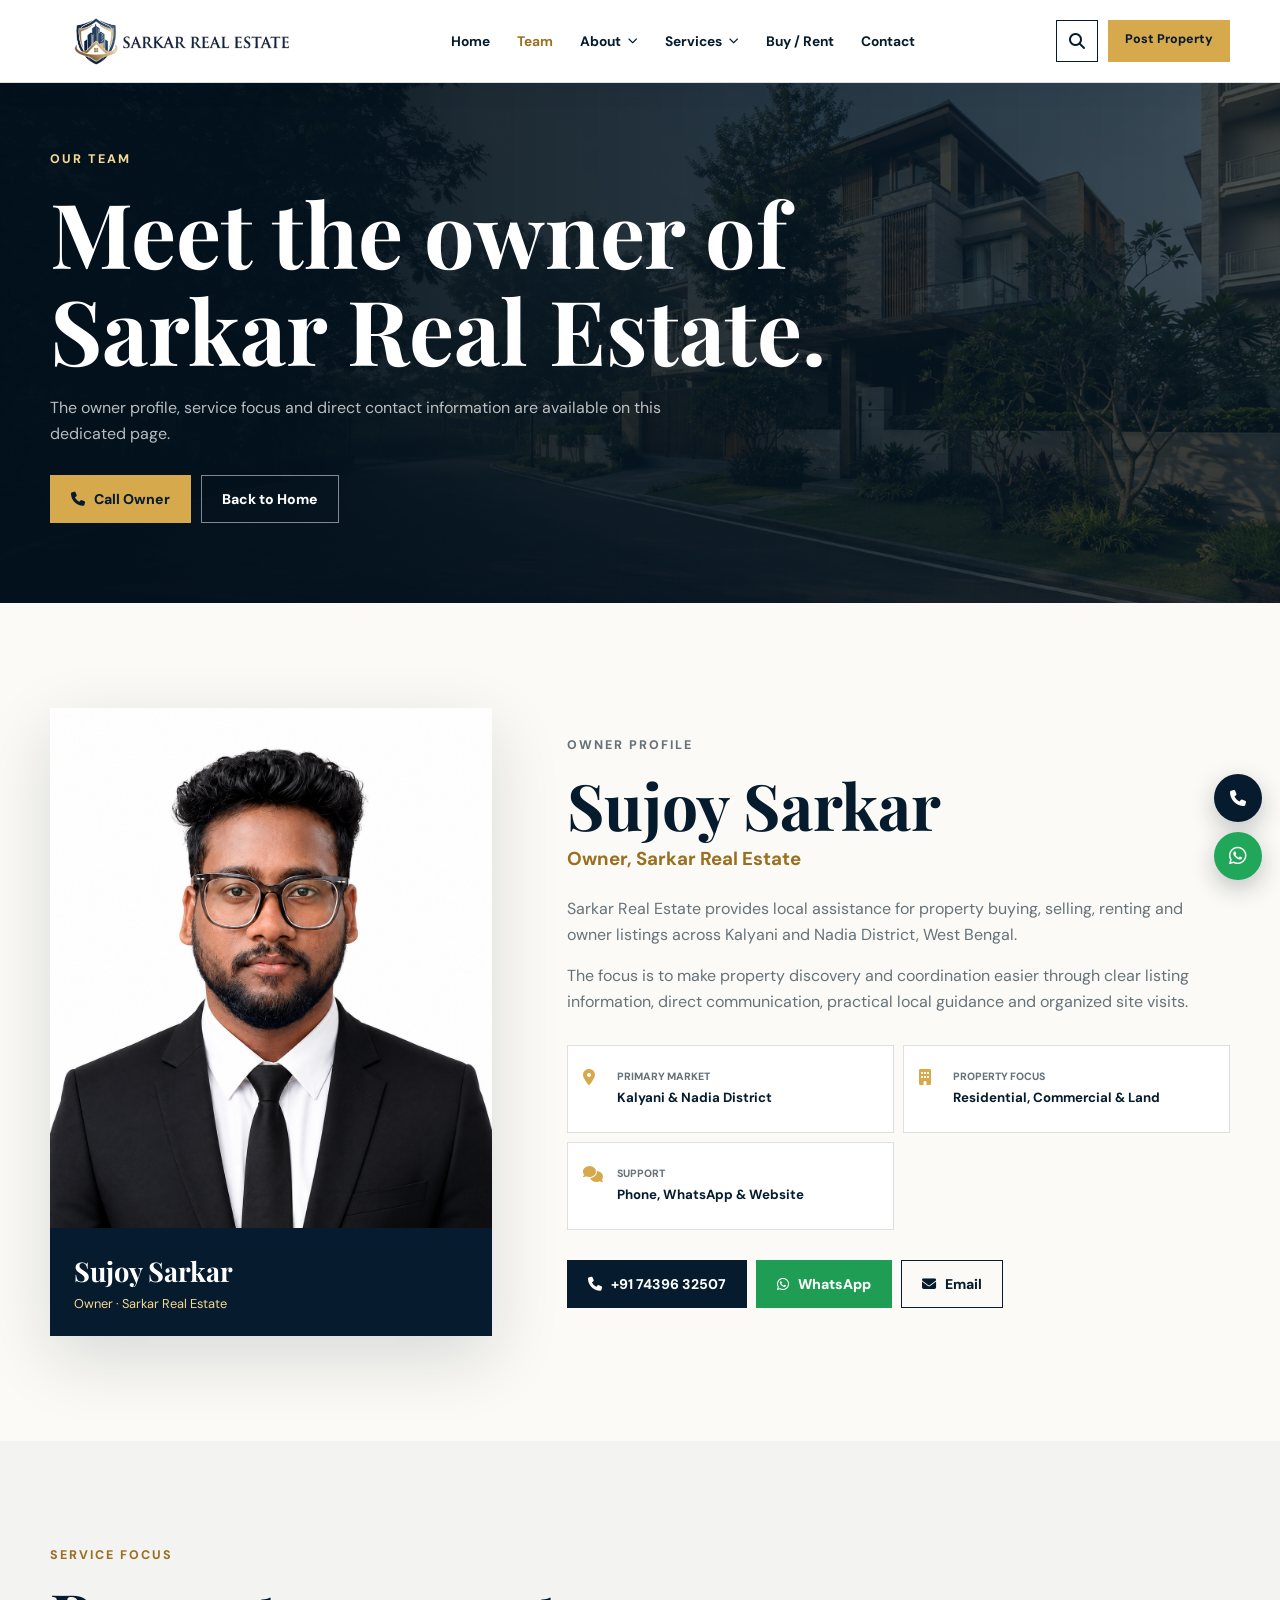
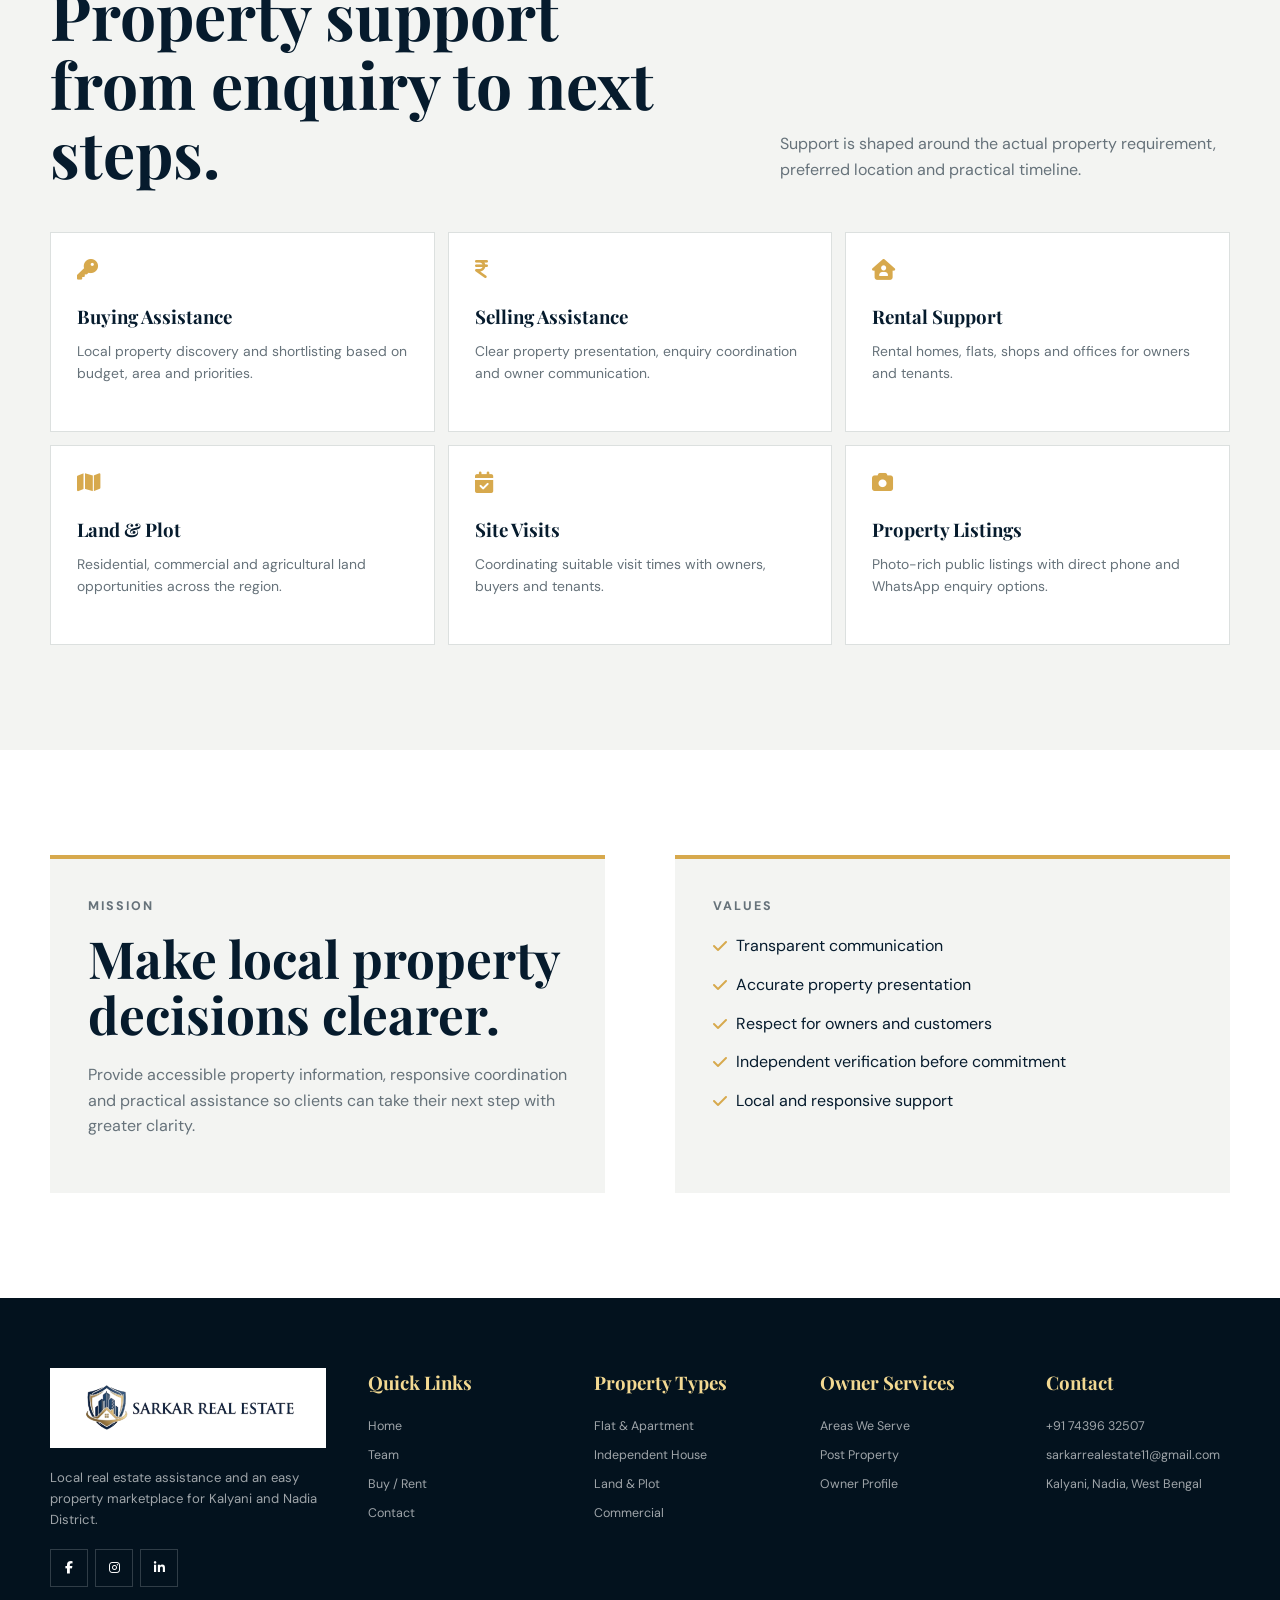
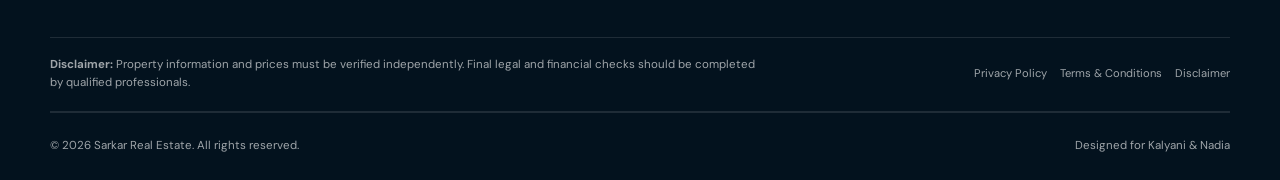
<file: team.html>
<!doctype html>
<html lang="en">
  <head>
    <meta charset="UTF-8" />
    <meta name="viewport" content="width=device-width, initial-scale=1.0" />
    <meta
      name="description"
      content="Meet Sujoy Sarkar, owner of Sarkar Real Estate, serving Kalyani and Nadia District."
    />
    <title>Our Team | Sarkar Real Estate</title>
    <link rel="preconnect" href="https://fonts.googleapis.com" />
    <link rel="preconnect" href="https://fonts.gstatic.com" crossorigin />
    <link
      href="https://fonts.googleapis.com/css2?family=DM+Sans:wght@400;500;600;700&family=Playfair+Display:wght@600;700&display=swap"
      rel="stylesheet"
    />
    <link
      rel="stylesheet"
      href="https://cdnjs.cloudflare.com/ajax/libs/font-awesome/6.7.2/css/all.min.css"
    />
    <link rel="stylesheet" href="style.css" />
  </head>
  <body>
    <div class="loader" id="loader" aria-hidden="true"><span></span></div>
    <header class="site-header scrolled" id="siteHeader">
      <div class="container header-inner">
        <a class="brand" href="index.html"
          ><img src="logo.png" alt="Sarkar Real Estate logo"
        /></a>
        <nav class="desktop-nav" aria-label="Main navigation">
          <a href="index.html">Home</a
          ><a class="active-page" href="team.html">Team</a>
          <div class="nav-dropdown">
            <button type="button">
              About <i class="fa-solid fa-chevron-down"></i>
            </button>
            <div class="dropdown-panel">
              <a href="team.html">About Owner</a
              ><a href="index.html#testimonials">Testimonials</a
              ><a href="index.html#faq">FAQ</a>
            </div>
          </div>
          <div class="nav-dropdown">
            <button type="button">
              Services <i class="fa-solid fa-chevron-down"></i>
            </button>
            <div class="dropdown-panel">
              <a href="index.html#services">What We Do</a
              ><a href="area.html">Areas We Serve</a
              ><a href="index.html#post-property">Post Property</a>
            </div>
          </div>
          <a href="index.html#properties">Buy / Rent</a
          ><a href="index.html#contact">Contact</a>
        </nav>
        <div class="header-actions">
          <a
            class="icon-button"
            href="index.html#searchSection"
            aria-label="Open property search"
            ><i class="fa-solid fa-magnifying-glass"></i></a
          ><a class="header-cta" href="index.html#post-property"
            >Post Property</a
          ><button
            class="menu-button"
            id="menuButton"
            aria-label="Open menu"
            aria-expanded="false"
          >
            <i class="fa-solid fa-bars"></i>
          </button>
        </div>
      </div>
      <div class="mobile-nav" id="mobileNav">
        <a href="index.html">Home</a><a href="team.html">Team</a
        ><a href="index.html#services">Services</a><a href="area.html">Areas</a
        ><a href="index.html#properties">Buy / Rent</a
        ><a href="index.html#post-property">Post Property</a
        ><a href="index.html#contact">Contact</a>
      </div>
    </header>

    <main>
      <section class="subpage-hero">
        <div class="container subpage-hero-inner reveal">
          <p class="eyebrow light">Our Team</p>
          <h1>Meet the owner of Sarkar Real Estate.</h1>
          <p>
            The owner profile, service focus and direct contact information are
            available on this dedicated page.
          </p>
          <div>
            <a class="button gold" href="tel:+917439632507"
              ><i class="fa-solid fa-phone"></i>Call Owner</a
            ><a class="button outline-light" href="index.html">Back to Home</a>
          </div>
        </div>
      </section>

      <section class="section owner-profile-section">
        <div class="container owner-profile-grid">
          <div class="owner-photo-card reveal">
            <!-- Add the real owner photograph at assets/owner-photo.jpg. The fallback stays visible until that file is added. -->
            <img
              class="owner-photo"
              src="owner-photo.png"
              alt="Sujoy Sarkar, Owner of Sarkar Real Estate"
              onerror="
                this.hidden = true;
                this.nextElementSibling.hidden = false;
              "
            />

            <div class="owner-photo-caption">
              <strong>Sujoy Sarkar</strong
              ><span>Owner · Sarkar Real Estate</span>
            </div>
          </div>
          <div class="owner-profile-copy reveal">
            <p class="eyebrow">Owner profile</p>
            <h2>Sujoy Sarkar</h2>
            <h3>Owner, Sarkar Real Estate</h3>
            <p>
              Sarkar Real Estate provides local assistance for property buying,
              selling, renting and owner listings across Kalyani and Nadia
              District, West Bengal.
            </p>
            <p>
              The focus is to make property discovery and coordination easier
              through clear listing information, direct communication, practical
              local guidance and organized site visits.
            </p>
            <div class="owner-facts">
              <span
                ><i class="fa-solid fa-location-dot"></i
                ><small>Primary market</small
                ><strong>Kalyani & Nadia District</strong></span
              ><span
                ><i class="fa-solid fa-building"></i
                ><small>Property focus</small
                ><strong>Residential, Commercial & Land</strong></span
              ><span
                ><i class="fa-solid fa-comments"></i><small>Support</small
                ><strong>Phone, WhatsApp & Website</strong></span
              >
            </div>
            <div class="owner-actions">
              <a class="button navy" href="tel:+917439632507"
                ><i class="fa-solid fa-phone"></i>+91 74396 32507</a
              ><a
                class="button whatsapp-button"
                href="https://wa.me/917439632507"
                target="_blank"
                rel="noopener"
                ><i class="fa-brands fa-whatsapp"></i>WhatsApp</a
              ><a
                class="button outline-dark"
                href="mailto:sarkarrealestate11@gmail.com"
                ><i class="fa-solid fa-envelope"></i>Email</a
              >
            </div>
          </div>
        </div>
      </section>

      <section class="section owner-expertise-section">
        <div class="container">
          <div class="section-head reveal">
            <div>
              <p class="eyebrow">Service focus</p>
              <h2>Property support from enquiry to next steps.</h2>
            </div>
            <p>
              Support is shaped around the actual property requirement,
              preferred location and practical timeline.
            </p>
          </div>
          <div class="expertise-grid">
            <article class="reveal">
              <i class="fa-solid fa-key"></i>
              <h3>Buying Assistance</h3>
              <p>
                Local property discovery and shortlisting based on budget, area
                and priorities.
              </p>
            </article>
            <article class="reveal">
              <i class="fa-solid fa-indian-rupee-sign"></i>
              <h3>Selling Assistance</h3>
              <p>
                Clear property presentation, enquiry coordination and owner
                communication.
              </p>
            </article>
            <article class="reveal">
              <i class="fa-solid fa-house-user"></i>
              <h3>Rental Support</h3>
              <p>
                Rental homes, flats, shops and offices for owners and tenants.
              </p>
            </article>
            <article class="reveal">
              <i class="fa-solid fa-map"></i>
              <h3>Land & Plot</h3>
              <p>
                Residential, commercial and agricultural land opportunities
                across the region.
              </p>
            </article>
            <article class="reveal">
              <i class="fa-solid fa-calendar-check"></i>
              <h3>Site Visits</h3>
              <p>
                Coordinating suitable visit times with owners, buyers and
                tenants.
              </p>
            </article>
            <article class="reveal">
              <i class="fa-solid fa-camera"></i>
              <h3>Property Listings</h3>
              <p>
                Photo-rich public listings with direct phone and WhatsApp
                enquiry options.
              </p>
            </article>
          </div>
        </div>
      </section>

      <section class="section mission-section">
        <div class="container mission-grid">
          <article class="reveal">
            <p class="eyebrow">Mission</p>
            <h2>Make local property decisions clearer.</h2>
            <p>
              Provide accessible property information, responsive coordination
              and practical assistance so clients can take their next step with
              greater clarity.
            </p>
          </article>
          <article class="reveal">
            <p class="eyebrow">Values</p>
            <ul>
              <li>
                <i class="fa-solid fa-check"></i>Transparent communication
              </li>
              <li>
                <i class="fa-solid fa-check"></i>Accurate property presentation
              </li>
              <li>
                <i class="fa-solid fa-check"></i>Respect for owners and
                customers
              </li>
              <li>
                <i class="fa-solid fa-check"></i>Independent verification before
                commitment
              </li>
              <li>
                <i class="fa-solid fa-check"></i>Local and responsive support
              </li>
            </ul>
          </article>
        </div>
      </section>
    </main>

    <footer class="site-footer">
      <div class="container footer-grid">
        <div class="footer-brand">
          <a class="footer-logo-panel" href="index.html"
            ><img src="logo.png" alt="Sarkar Real Estate"
          /></a>
          <p>
            Local real estate assistance and an easy property marketplace for
            Kalyani and Nadia District.
          </p>
          <div class="socials">
            <a
              href="https://www.facebook.com/share/1BxqBDmVtk/"
              target="_blank"
              rel="noopener"
              aria-label="Facebook"
              ><i class="fa-brands fa-facebook-f"></i></a
            ><a
              href="https://www.instagram.com/sarkar.real.estate.11/"
              target="_blank"
              rel="noopener"
              aria-label="Instagram"
              ><i class="fa-brands fa-instagram"></i></a
            ><a
              href="https://www.linkedin.com/in/sarkarrealestate11"
              target="_blank"
              rel="noopener"
              aria-label="LinkedIn"
              ><i class="fa-brands fa-linkedin-in"></i
            ></a>
          </div>
        </div>
        <div>
          <h3>Quick Links</h3>
          <a href="index.html">Home</a><a href="team.html">Team</a
          ><a href="index.html#properties">Buy / Rent</a
          ><a href="index.html#contact">Contact</a>
        </div>
        <div>
          <h3>Property Types</h3>
          <a href="index.html#properties">Flat & Apartment</a
          ><a href="index.html#properties">Independent House</a
          ><a href="index.html#properties">Land & Plot</a
          ><a href="index.html#properties">Commercial</a>
        </div>
        <div>
          <h3>Owner Services</h3>
          <a href="area.html">Areas We Serve</a
          ><a href="index.html#post-property">Post Property</a
          ><a href="team.html">Owner Profile</a>
        </div>
        <div>
          <h3>Contact</h3>
          <a href="tel:+917439632507">+91 74396 32507</a
          ><a href="mailto:sarkarrealestate11@gmail.com"
            >sarkarrealestate11@gmail.com</a
          ><span>Kalyani, Nadia, West Bengal</span>
        </div>
      </div>
      <div class="container legal-note">
        <p>
          <strong>Disclaimer:</strong> Property information and prices must be
          verified independently. Final legal and financial checks should be
          completed by qualified professionals.
        </p>
        <div>
          <a href="#">Privacy Policy</a><a href="#">Terms & Conditions</a
          ><a href="#">Disclaimer</a>
        </div>
      </div>
      <div class="container copyright">
        <span>© 2026 Sarkar Real Estate. All rights reserved.</span
        ><span>Designed for Kalyani & Nadia</span>
      </div>
    </footer>
    <a
      class="floating-call"
      href="tel:+917439632507"
      aria-label="Call Sarkar Real Estate"
      ><i class="fa-solid fa-phone"></i></a
    ><a
      class="floating-whatsapp"
      href="https://wa.me/917439632507"
      target="_blank"
      rel="noopener"
      aria-label="WhatsApp Sarkar Real Estate"
      ><i class="fa-brands fa-whatsapp"></i></a
    ><button class="scroll-top" id="scrollTop" aria-label="Scroll to top">
      <i class="fa-solid fa-arrow-up"></i>
    </button>
    <script src="script.js"></script>
  </body>
</html>
</file>
<file: style.css>
:root {
  --navy: #061b2d;
  --navy-2: #0c2d47;
  --gold: #d7a94d;
  --gold-light: #f3d992;
  --paper: #f3f4f2;
  --ivory: #fbfaf6;
  --white: #fff;
  --ink: #12212c;
  --muted: #66727a;
  --line: #dce0df;
  --success: #16854c;
  --shadow: 0 22px 65px rgba(4, 24, 39, .14);
}

* { box-sizing: border-box; }
html { scroll-behavior: smooth; scroll-padding-top: 86px; }
body { margin: 0; background: var(--ivory); color: var(--ink); font-family: "DM Sans", Arial, sans-serif; font-size: 16px; line-height: 1.6; }
body.modal-open { overflow: hidden; }
button, input, select, textarea { font: inherit; }
button, a { -webkit-tap-highlight-color: transparent; }
button { cursor: pointer; }
a { color: inherit; text-decoration: none; }
img { display: block; max-width: 100%; }
h1, h2, h3, p { margin-top: 0; }
h1, h2 { font-family: "Playfair Display", Georgia, serif; line-height: 1.08; }
h2 { margin-bottom: 20px; color: var(--navy); font-size: clamp(2.2rem, 5vw, 4.25rem); }
.container { width: min(1180px, calc(100% - 40px)); margin-inline: auto; }
.section { padding: 105px 0; }
.eyebrow { margin-bottom: 14px; color: #9a6f20; font-size: .78rem; font-weight: 800; letter-spacing: .16em; text-transform: uppercase; }
.eyebrow.light { color: var(--gold-light); }
.button { min-height: 48px; padding: 12px 20px; display: inline-flex; align-items: center; justify-content: center; gap: 9px; border: 1px solid transparent; font-weight: 800; font-size: .88rem; transition: .2s ease; }
.button.gold { background: var(--gold); color: var(--navy); }
.button.gold:hover { background: var(--gold-light); }
.button.navy { background: var(--navy); color: var(--white); }
.button.outline-light { border-color: rgba(255,255,255,.5); color: var(--white); }
.button.outline-light:hover { background: var(--white); color: var(--navy); }
.button.outline-dark { border-color: var(--navy); color: var(--navy); }
.section-head { margin-bottom: 45px; display: grid; grid-template-columns: 1.1fr .75fr; align-items: end; gap: 70px; }
.section-head h2 { margin-bottom: 0; }
.section-head > p { margin-bottom: 5px; color: var(--muted); }
.section-head.compact { grid-template-columns: 1fr; margin-bottom: 28px; }
.reveal { opacity: 0; transform: translateY(24px); transition: opacity .6s ease, transform .6s ease; }
.reveal.visible { opacity: 1; transform: none; }

.loader { position: fixed; z-index: 500; inset: 0; display: grid; place-items: center; background: var(--navy); transition: opacity .35s ease, visibility .35s ease; }
.loader.hidden { opacity: 0; visibility: hidden; }
.loader span { width: 46px; height: 46px; border: 3px solid rgba(255,255,255,.18); border-top-color: var(--gold); border-radius: 50%; animation: spin .8s linear infinite; }
@keyframes spin { to { transform: rotate(360deg); } }

.site-header { position: fixed; z-index: 100; top: 0; width: 100%; border-bottom: 1px solid var(--line); background: var(--white); color: var(--navy); box-shadow: 0 5px 25px rgba(3,21,34,.06); transition: .25s ease; }
.site-header.scrolled { border-color: var(--line); background: var(--white); color: var(--navy); box-shadow: 0 5px 25px rgba(3,21,34,.08); }
.header-inner { min-height: 82px; display: flex; align-items: center; justify-content: space-between; gap: 30px; }
.brand img { width: 260px; height: 58px; object-fit: contain; }
.desktop-nav { display: flex; align-items: center; gap: 27px; }
.desktop-nav > a, .nav-dropdown > button { padding: 30px 0; border: 0; background: none; color: inherit; font-size: .86rem; font-weight: 700; }
.desktop-nav > a:hover, .nav-dropdown > button:hover { color: var(--gold); }
.desktop-nav .active-page, .nav-dropdown > button.active-page { color: #9a6f20; }
.nav-dropdown { position: relative; }
.nav-dropdown > button { display: flex; align-items: center; gap: 7px; }
.nav-dropdown > button i { font-size: .62rem; transition: transform .2s ease; }
.dropdown-panel { position: absolute; top: calc(100% - 3px); left: -20px; width: 190px; padding: 8px; display: grid; border-top: 3px solid var(--gold); background: var(--white); color: var(--navy); box-shadow: var(--shadow); opacity: 0; visibility: hidden; transform: translateY(10px); transition: .2s ease; }
.dropdown-panel a { padding: 10px 12px; font-size: .82rem; font-weight: 700; }
.dropdown-panel a:hover { background: var(--paper); color: #906415; }
.nav-dropdown:hover .dropdown-panel, .nav-dropdown:focus-within .dropdown-panel { opacity: 1; visibility: visible; transform: none; }
.nav-dropdown:hover > button i { transform: rotate(180deg); }
.header-actions { display: flex; align-items: center; gap: 10px; }
.icon-button, .menu-button { width: 42px; height: 42px; display: grid; place-items: center; border: 1px solid currentColor; background: transparent; color: inherit; }
.header-cta { min-height: 42px; padding: 10px 17px; background: var(--gold); color: var(--navy); font-size: .78rem; font-weight: 800; }
.account-link { color: inherit; font-size: .78rem; font-weight: 800; }
.menu-button { display: none; }
.mobile-nav { display: none; }

.hero { position: relative; min-height: 760px; display: grid; align-items: center; overflow: hidden; background: url("hero-real-estate.png") center/cover; color: var(--white); }
.hero-shade { position: absolute; inset: 0; background: linear-gradient(90deg, rgba(2,17,29,.94) 0%, rgba(3,22,36,.76) 46%, rgba(3,20,32,.25) 100%); }
.hero-content { position: relative; padding-top: 70px; }
.hero-kicker { display: inline-flex; align-items: center; gap: 8px; color: var(--gold-light); font-size: .78rem; font-weight: 800; letter-spacing: .05em; text-transform: uppercase; }
.hero h1 { max-width: 820px; margin-bottom: 24px; font-size: clamp(3rem, 7vw, 6.5rem); letter-spacing: -.03em; }
.hero h1 em { color: var(--gold-light); font-style: italic; }
.hero-copy { max-width: 640px; margin-bottom: 30px; color: rgba(255,255,255,.79); font-size: 1.08rem; }
.hero-actions { display: flex; gap: 12px; flex-wrap: wrap; }
.hero-contact-link { display: inline-flex; align-items: center; gap: 8px; border-bottom: 1px solid var(--gold); color: var(--white); font-weight: 800; }
.hero-trust { margin-top: 45px; display: flex; gap: 26px; flex-wrap: wrap; color: rgba(255,255,255,.78); font-size: .82rem; }
.hero-trust span { display: inline-flex; align-items: center; gap: 8px; }
.hero-trust i { color: var(--gold); }
.hero-note { position: absolute; right: max(20px, calc((100vw - 1180px) / 2)); bottom: 95px; width: 310px; padding: 18px; display: flex; gap: 13px; border: 1px solid rgba(255,255,255,.25); background: rgba(3,22,36,.7); color: var(--white); backdrop-filter: blur(7px); }
.hero-note > i { margin-top: 3px; color: var(--gold); }
.hero-note span { display: flex; flex-direction: column; }
.hero-note small { color: rgba(255,255,255,.55); font-size: .65rem; font-weight: 800; text-transform: uppercase; }
.hero-note strong { font-family: "Playfair Display", Georgia, serif; font-size: .95rem; }

.search-section { position: relative; z-index: 5; margin-top: -52px; }
.property-search { display: grid; grid-template-columns: repeat(4, 1fr) 115px; background: var(--white); box-shadow: var(--shadow); }
.property-search > div { min-width: 0; padding: 16px 18px; border-right: 1px solid var(--line); }
.property-search label { display: block; margin-bottom: 5px; color: var(--muted); font-size: .72rem; font-weight: 800; text-transform: uppercase; }
.property-search select { width: 100%; border: 0; outline: 0; background: transparent; color: var(--navy); font-weight: 700; }
.property-search > button { border: 0; background: var(--gold); color: var(--navy); font-weight: 900; }
.property-search > button i { display: block; margin-bottom: 4px; }
.marketplace-intro { padding: 27px 0 0; }
.marketplace-strip { display: grid; grid-template-columns: repeat(3, 1fr); border: 1px solid var(--line); background: var(--white); }
.marketplace-strip > div { min-height: 76px; padding: 15px 20px; display: flex; align-items: center; gap: 13px; border-right: 1px solid var(--line); }
.marketplace-strip > div:last-child { border-right: 0; }
.marketplace-strip i { width: 24px; color: var(--gold); text-align: center; }
.marketplace-strip span { display: flex; flex-direction: column; }
.marketplace-strip strong { color: var(--navy); font-size: .84rem; }
.marketplace-strip small { color: var(--muted); font-size: .72rem; }

.services-section { padding-top: 130px; }
.service-grid { display: grid; grid-template-columns: repeat(3, 1fr); border-top: 1px solid var(--line); border-left: 1px solid var(--line); }
.service-card { min-height: 210px; padding: 30px; display: flex; gap: 18px; border-right: 1px solid var(--line); border-bottom: 1px solid var(--line); background: var(--white); transition: .25s ease; }
.service-card:hover { z-index: 1; background: var(--navy); color: var(--white); transform: translateY(-5px); box-shadow: var(--shadow); }
.service-card > i { width: 42px; height: 42px; flex: 0 0 auto; display: grid; place-items: center; border: 1px solid #ead6a6; color: var(--gold); }
.service-card h3 { margin-bottom: 10px; color: var(--navy); font-family: "Playfair Display", Georgia, serif; font-size: 1.25rem; }
.service-card:hover h3 { color: var(--white); }
.service-card p { margin: 0; color: var(--muted); font-size: .9rem; }
.service-card:hover p { color: rgba(255,255,255,.68); }

.properties-section { background: var(--paper); }
.filter-row { margin-bottom: 30px; display: flex; gap: 8px; overflow-x: auto; padding-bottom: 4px; scrollbar-width: thin; }
.filter-row button { min-height: 42px; padding: 9px 15px; flex: 0 0 auto; border: 1px solid #cdd2d1; background: transparent; color: var(--navy); font-size: .78rem; font-weight: 800; }
.filter-row button.active, .filter-row button:hover { border-color: var(--navy); background: var(--navy); color: var(--white); }
.property-grid { display: grid; grid-template-columns: repeat(3, 1fr); gap: 24px; }
.property-card { overflow: hidden; background: var(--white); box-shadow: 0 12px 35px rgba(3,22,35,.06); }
.property-image { position: relative; height: 250px; overflow: hidden; }
.property-image img { width: 100%; height: 100%; object-fit: cover; transition: transform .5s ease; }
.property-card:hover .property-image img { transform: scale(1.04); }
.property-badge { position: absolute; top: 14px; left: 14px; padding: 6px 9px; background: var(--gold); color: var(--navy); font-size: .67rem; font-weight: 900; text-transform: uppercase; }
.property-content { padding: 22px; }
.property-content small { color: #9a6f20; font-weight: 800; text-transform: uppercase; }
.property-content h3 { margin: 7px 0 6px; color: var(--navy); font-family: "Playfair Display", Georgia, serif; font-size: 1.4rem; }
.property-location { color: var(--muted); font-size: .85rem; }
.property-meta { margin: 18px 0; padding: 13px 0; display: flex; gap: 15px; border-block: 1px solid var(--line); color: var(--muted); font-size: .78rem; }
.property-meta span { display: inline-flex; align-items: center; gap: 5px; }
.property-bottom { display: flex; align-items: center; justify-content: space-between; gap: 12px; }
.property-price { color: var(--navy); font-weight: 900; }
.view-details { padding: 0; display: inline-flex; align-items: center; gap: 6px; border: 0; border-bottom: 1px solid var(--gold); background: none; color: var(--navy); font-weight: 800; }
.owner-line { margin-top: 15px; display: flex; justify-content: space-between; gap: 10px; color: var(--muted); font-size: .76rem; }
.owner-line a { color: var(--success); font-weight: 800; }
.property-actions { margin-top: 12px; display: grid; grid-template-columns: 1fr 1fr; border: 1px solid var(--line); }
.property-actions a { padding: 9px; display: flex; align-items: center; justify-content: center; gap: 7px; color: var(--navy); font-size: .75rem; font-weight: 800; }
.property-actions a + a { border-left: 1px solid var(--line); color: var(--success); }
.empty-state { padding: 70px 20px; text-align: center; border: 1px dashed #b9c0c1; }
.empty-state i { color: var(--gold); font-size: 2.6rem; }
.empty-state h3 { margin: 15px 0 5px; color: var(--navy); }

.areas-section { position: relative; overflow: hidden; background: var(--navy); color: var(--white); }
.areas-section::after { content: ""; position: absolute; width: 440px; height: 440px; right: -170px; bottom: -250px; border: 85px solid rgba(215,169,77,.08); border-radius: 50%; }
.areas-layout { position: relative; z-index: 1; display: grid; grid-template-columns: .75fr 1.25fr; gap: 90px; align-items: start; }
.areas-section h2 { color: var(--white); }
.areas-section p:not(.eyebrow) { color: rgba(255,255,255,.64); }
.area-list { display: grid; grid-template-columns: 1fr 1fr; border-top: 1px solid rgba(255,255,255,.16); border-left: 1px solid rgba(255,255,255,.16); }
.area-list span { min-height: 76px; padding: 18px; display: flex; align-items: center; border-right: 1px solid rgba(255,255,255,.16); border-bottom: 1px solid rgba(255,255,255,.16); font-family: "Playfair Display", Georgia, serif; }
.area-list span:hover { background: var(--gold); color: var(--navy); }

.why-section { padding: 75px 0; }
.why-section h2 { font-size: clamp(2rem, 4vw, 3.3rem); }
.why-grid { display: grid; grid-template-columns: repeat(4, 1fr); gap: 12px; }
.why-grid article { min-height: 145px; padding: 22px; border: 1px solid var(--line); background: var(--white); transition: .25s ease; }
.why-grid article:hover { background: var(--navy); color: var(--white); transform: translateY(-3px); }
.why-grid i { color: var(--gold); }
.why-grid h3 { margin: 12px 0 4px; color: var(--navy); font-size: 1rem; }
.why-grid article:hover h3 { color: var(--white); }
.why-grid p { margin: 0; color: var(--muted); font-size: .82rem; }
.why-grid article:hover p { color: rgba(255,255,255,.7); }

.list-section { background: linear-gradient(125deg, var(--navy), #0b3553); color: var(--white); }
.list-layout { display: grid; grid-template-columns: .7fr 1.3fr; gap: 75px; align-items: start; }
.list-copy { position: sticky; top: 115px; }
.list-copy h2 { color: var(--white); }
.list-copy > p { color: rgba(255,255,255,.67); }
.list-copy ul { padding: 0; display: grid; gap: 10px; list-style: none; }
.list-copy li { display: flex; gap: 10px; align-items: flex-start; color: rgba(255,255,255,.82); }
.list-copy li i { margin-top: 5px; color: var(--gold); }
.listing-form { padding: 32px; background: var(--white); color: var(--ink); box-shadow: var(--shadow); }
.form-grid { display: grid; grid-template-columns: 1fr 1fr; gap: 16px; }
.form-grid label, .contact-form label { display: flex; flex-direction: column; gap: 6px; color: var(--muted); font-size: .75rem; font-weight: 800; text-transform: uppercase; }
.form-grid label.full { grid-column: 1 / -1; }
input, select, textarea { width: 100%; min-height: 47px; padding: 10px 12px; border: 1px solid var(--line); border-radius: 0; outline: 0; background: var(--ivory); color: var(--ink); font-size: .95rem; text-transform: none; }
textarea { resize: vertical; }
input:focus, select:focus, textarea:focus { border-color: var(--gold); box-shadow: 0 0 0 3px rgba(215,169,77,.15); }
.form-note { margin: 16px 0; color: var(--muted); font-size: .74rem; }
.consent-row { margin: 13px 0; display: flex; align-items: flex-start; gap: 9px; color: var(--muted); font-size: .78rem; }
.consent-row input { width: 16px; min-height: 16px; margin-top: 3px; flex: 0 0 auto; }
.success-message { margin-top: 14px; padding: 12px; border: 1px solid #a9d4bb; background: #effaf3; color: var(--success); font-size: .85rem; font-weight: 700; }

.testimonial-layout { display: grid; grid-template-columns: .7fr 1.3fr; gap: 70px; align-items: center; }
.text-link { display: inline-flex; gap: 8px; align-items: center; color: var(--navy); font-weight: 800; border-bottom: 1px solid var(--gold); }
.review-actions { margin-top: 25px; display: flex; align-items: center; gap: 18px; flex-wrap: wrap; }
.google-review-card { min-height: 330px; padding: 40px; display: flex; flex-direction: column; justify-content: center; border-top: 4px solid var(--gold); background: var(--paper); transition: transform .25s ease, box-shadow .25s ease; }
.google-review-card:hover { transform: translateY(-5px); box-shadow: var(--shadow); }
.google-provider { display: flex; align-items: center; gap: 10px; color: var(--navy); }
.google-provider span { width: 38px; height: 38px; display: grid; place-items: center; border-radius: 50%; background: var(--white); color: #4285f4; font-weight: 900; }
.google-review-card h3 { margin: 15px 0 8px; color: var(--navy); font-family: "Playfair Display", Georgia, serif; font-size: 1.55rem; }
.google-review-card p { color: var(--muted); }
.google-open { display: inline-flex; align-items: center; gap: 8px; color: var(--navy); }
.testimonial-slider { min-height: 310px; display: grid; grid-template-columns: 52px 1fr 52px; align-items: center; gap: 14px; }
.testimonial-slider > button { width: 46px; height: 46px; border: 1px solid var(--line); background: var(--white); color: var(--navy); }
.testimonial-slider > button:hover { background: var(--navy); color: var(--white); }
#reviewCard { min-height: 280px; padding: 40px; background: var(--paper); }
.review-stars { color: var(--gold); letter-spacing: 4px; }
#reviewCard blockquote { margin: 20px 0; color: var(--navy); font-family: "Playfair Display", Georgia, serif; font-size: 1.4rem; line-height: 1.55; }
.review-author { display: flex; align-items: center; gap: 12px; }
.review-avatar { width: 44px; height: 44px; display: grid; place-items: center; border-radius: 50%; background: var(--navy); color: var(--gold); font-weight: 900; }
.review-author span { display: flex; flex-direction: column; }
.review-author small { color: var(--muted); }

.faq-section { background: var(--paper); }
.faq-layout { display: grid; grid-template-columns: .65fr 1.35fr; gap: 90px; }
.faq-layout > div:first-child { position: sticky; top: 120px; align-self: start; }
.faq-list { border-top: 1px solid #cbd1d1; }
.faq-list article { border-bottom: 1px solid #cbd1d1; }
.faq-list button { width: 100%; padding: 22px 4px; display: flex; align-items: center; justify-content: space-between; gap: 20px; border: 0; background: none; color: var(--navy); text-align: left; font-family: "Playfair Display", Georgia, serif; font-size: 1.12rem; }
.faq-list button i { transition: transform .2s ease; }
.faq-list p { max-height: 0; margin: 0; overflow: hidden; color: var(--muted); transition: max-height .3s ease, padding .3s ease; }
.faq-list article.open p { max-height: 180px; padding: 0 4px 22px; }
.faq-list article.open button i { transform: rotate(45deg); }

.contact-section { padding: 100px 0; background: var(--navy); color: var(--white); }
.contact-layout { display: grid; grid-template-columns: 1fr 1fr; gap: 80px; }
.contact-section h2 { color: var(--white); }
.contact-copy > p { color: rgba(255,255,255,.66); }
.contact-cards { margin-top: 30px; display: grid; gap: 1px; background: rgba(255,255,255,.14); border: 1px solid rgba(255,255,255,.14); }
.contact-cards a { min-height: 72px; padding: 13px 16px; display: flex; gap: 13px; align-items: center; background: var(--navy); }
.contact-cards > div { min-height: 72px; padding: 13px 16px; display: flex; gap: 13px; align-items: center; background: var(--navy); }
.contact-cards a:hover { background: var(--navy-2); }
.contact-cards i { width: 24px; color: var(--gold); text-align: center; }
.contact-cards span { display: flex; flex-direction: column; color: rgba(255,255,255,.54); font-size: .72rem; }
.contact-cards strong { color: var(--white); font-size: .9rem; overflow-wrap: anywhere; }
.contact-form { padding: 30px; display: grid; gap: 15px; background: var(--white); color: var(--ink); }
.contact-form > small { color: #9a6f20; font-weight: 900; letter-spacing: .12em; text-transform: uppercase; }
.contact-form h3 { margin: 0; color: var(--navy); font-family: "Playfair Display", Georgia, serif; font-size: 2rem; }
.map-frame { height: 410px; margin-top: 70px; border-top: 5px solid var(--gold); }
.map-frame iframe { width: 100%; height: 100%; border: 0; }

.site-footer { padding-top: 70px; background: #03121e; color: rgba(255,255,255,.62); }
.footer-grid { display: grid; grid-template-columns: 1.5fr repeat(4, 1fr); gap: 42px; padding-bottom: 50px; }
.footer-grid > div { display: flex; flex-direction: column; align-items: flex-start; gap: 9px; }
.footer-grid img { width: 280px; height: 64px; object-fit: contain; }
.footer-logo-panel { width: fit-content; padding: 8px 12px; display: inline-flex; background: var(--white); }
.footer-logo-panel img { width: 280px; height: 64px; object-fit: contain; }
.footer-grid p { max-width: 330px; margin: 10px 0; font-size: .82rem; }
.footer-grid h3 { margin-bottom: 10px; color: var(--gold-light); font-family: "Playfair Display", Georgia, serif; }
.footer-grid a, .footer-grid span { font-size: .78rem; }
.footer-grid a:hover { color: var(--white); }
.socials { display: flex; gap: 7px; }
.socials a { width: 38px; height: 38px; display: grid; place-items: center; border: 1px solid rgba(255,255,255,.18); color: var(--white); }
.socials a:hover { background: var(--gold); color: var(--navy); }
.legal-note { padding: 18px 0; display: flex; align-items: center; justify-content: space-between; gap: 30px; border-top: 1px solid rgba(255,255,255,.11); border-bottom: 1px solid rgba(255,255,255,.11); }
.legal-note p { max-width: 720px; margin: 0; font-size: .72rem; }
.legal-note div { display: flex; gap: 13px; flex-wrap: wrap; }
.legal-note a { font-size: .7rem; }
.copyright { min-height: 68px; display: flex; align-items: center; justify-content: space-between; gap: 20px; border-top: 1px solid rgba(255,255,255,.11); font-size: .72rem; }

.property-modal[hidden] { display: none; }
.property-modal { position: fixed; z-index: 300; inset: 0; display: grid; place-items: center; padding: 20px; }
.modal-backdrop { position: absolute; inset: 0; background: rgba(2,15,25,.82); backdrop-filter: blur(5px); }
.modal-panel { position: relative; width: min(850px, 100%); max-height: 92vh; overflow-y: auto; background: var(--white); box-shadow: var(--shadow); }
.modal-close { position: absolute; z-index: 5; top: 12px; right: 12px; width: 40px; height: 40px; border: 0; border-radius: 50%; background: var(--white); color: var(--navy); box-shadow: 0 4px 18px rgba(0,0,0,.18); }
.modal-heading { padding: 24px 28px 18px; }
.modal-heading p { margin-bottom: 3px; color: var(--muted); font-size: .82rem; }
.modal-heading h2 { margin: 0; padding-right: 45px; font-size: 1.9rem; }
.gallery-stage { position: relative; height: 430px; overflow: hidden; background: var(--navy); touch-action: pan-y; }
.gallery-stage img { width: 100%; height: 100%; object-fit: cover; animation: imageIn .25s ease; }
@keyframes imageIn { from { opacity: .55; transform: scale(1.015); } to { opacity: 1; transform: none; } }
.gallery-arrow { position: absolute; top: 50%; width: 44px; height: 44px; display: grid; place-items: center; border: 1px solid rgba(255,255,255,.5); border-radius: 50%; background: rgba(3,20,33,.72); color: var(--white); transform: translateY(-50%); }
.gallery-arrow.prev { left: 16px; }
.gallery-arrow.next { right: 16px; }
.gallery-stage > span { position: absolute; right: 16px; bottom: 14px; padding: 5px 10px; background: rgba(3,20,33,.75); color: var(--white); font-size: .72rem; }
.gallery-thumbs { padding: 8px; display: flex; gap: 7px; overflow-x: auto; background: var(--navy); scrollbar-width: thin; scrollbar-color: var(--gold) transparent; }
.gallery-thumbs button { flex: 0 0 84px; height: 58px; padding: 0; overflow: hidden; border: 2px solid transparent; background: none; opacity: .55; }
.gallery-thumbs button.active { border-color: var(--gold); opacity: 1; }
.gallery-thumbs img { width: 100%; height: 100%; object-fit: cover; }
.modal-body { padding: 24px 28px 28px; }
.modal-body > p { color: var(--muted); }
.modal-facts { margin: 20px 0; display: grid; grid-template-columns: repeat(3, 1fr); gap: 8px; }
.modal-facts span { padding: 13px; display: flex; flex-direction: column; background: var(--paper); }
.modal-facts small { color: var(--muted); font-size: .68rem; text-transform: uppercase; }
.modal-facts strong { color: var(--navy); }
.modal-owner { padding: 13px 15px; display: flex; justify-content: space-between; gap: 15px; border: 1px solid var(--line); background: var(--ivory); }
.modal-owner a { color: var(--success); font-weight: 800; }
.modal-actions { margin-top: 16px; display: flex; gap: 10px; flex-wrap: wrap; }

.floating-call, .floating-whatsapp, .scroll-top { position: fixed; z-index: 90; right: 18px; width: 48px; height: 48px; display: grid; place-items: center; border: 0; border-radius: 50%; color: var(--white); box-shadow: 0 8px 25px rgba(3,20,33,.24); }
.floating-call { bottom: 78px; background: var(--navy); }
.floating-whatsapp { bottom: 20px; background: #20a75a; font-size: 1.25rem; }
.scroll-top { right: 75px; bottom: 20px; background: var(--gold); color: var(--navy); opacity: 0; visibility: hidden; transform: translateY(8px); transition: .2s ease; }
.scroll-top.visible { opacity: 1; visibility: visible; transform: none; }

@media (max-width: 1000px) {
  .desktop-nav { display: none; }
  .menu-button { display: grid; }
  .mobile-nav { position: absolute; top: 82px; left: 0; right: 0; max-height: 0; padding-inline: 24px; display: grid; overflow: hidden; background: var(--white); color: var(--navy); opacity: 0; transition: max-height .3s ease, opacity .3s ease, padding .3s ease; }
  .mobile-nav.open { max-height: 650px; padding-block: 12px; opacity: 1; box-shadow: 0 20px 35px rgba(3,21,34,.14); }
  .mobile-nav a { padding: 11px 4px; border-bottom: 1px solid var(--line); font-weight: 700; }
  .property-search { grid-template-columns: 1fr 1fr; }
  .hero-note { display: none; }
  .property-search > div:nth-child(2) { border-right: 0; }
  .property-search > button { min-height: 60px; grid-column: 1 / -1; }
  .property-search > button i { display: inline-block; margin: 0 7px 0 0; }
  .service-grid, .property-grid { grid-template-columns: 1fr 1fr; }
  .areas-layout, .list-layout, .testimonial-layout, .faq-layout, .contact-layout { grid-template-columns: 1fr; gap: 45px; }
  .list-copy, .faq-layout > div:first-child { position: static; }
  .why-grid { grid-template-columns: 1fr 1fr; }
  .footer-grid { grid-template-columns: 1.2fr 1fr 1fr; }
  .footer-grid > div:last-child { grid-column: auto; }
  .marketplace-strip { grid-template-columns: 1fr; }
  .marketplace-strip > div { border-right: 0; border-bottom: 1px solid var(--line); }
  .marketplace-strip > div:last-child { border-bottom: 0; }
}

@media (max-width: 640px) {
  html { scroll-padding-top: 72px; }
  body { font-size: 15px; }
  .container { width: min(100% - 28px, 1180px); }
  .section { padding: 66px 0; }
  .header-inner { min-height: 70px; }
  .brand img { width: 178px; height: 46px; }
  .header-cta { display: none; }
  .account-link { display: none; }
  .icon-button, .menu-button { width: 39px; height: 39px; }
  .mobile-nav { top: 70px; }
  .hero { min-height: 760px; background-position: 60% center; }
  .hero-shade { background: linear-gradient(90deg, rgba(2,17,29,.95), rgba(3,22,36,.72)); }
  .hero-content { padding-top: 80px; }
  .hero h1 { font-size: clamp(2.75rem, 13.5vw, 4.25rem); }
  .hero-copy { font-size: 1rem; }
  .hero-actions { flex-direction: column; align-items: stretch; }
  .hero-trust { gap: 10px 16px; }
  .search-section { margin-top: -70px; }
  .property-search { grid-template-columns: 1fr; }
  .property-search > div { border-right: 0; border-bottom: 1px solid var(--line); }
  .property-search > button { grid-column: auto; }
  .services-section { padding-top: 105px; }
  .section-head { margin-bottom: 28px; grid-template-columns: 1fr; gap: 15px; }
  .section-head h2 { font-size: 2.25rem; }
  .service-grid, .property-grid { grid-template-columns: 1fr; }
  .service-grid { gap: 9px; border: 0; }
  .service-card { min-height: 0; padding: 17px; display: grid; grid-template-columns: 38px 1fr; gap: 10px; border: 1px solid var(--line); }
  .service-card:hover { transform: none; }
  .service-card > i { width: 36px; height: 36px; }
  .service-card h3 { margin: 0 0 4px; font-size: 1.08rem; }
  .service-card p { font-size: .86rem; }
  .property-image { height: 230px; }
  .property-content { padding: 19px; }
  .areas-layout { gap: 35px; }
  .area-list { grid-template-columns: 1fr; }
  .area-list span { min-height: 62px; }
  .why-section { padding: 55px 0; }
  .why-grid { grid-template-columns: 1fr; gap: 8px; }
  .why-grid article { min-height: 0; padding: 14px; display: grid; grid-template-columns: 26px 1fr; gap: 1px 9px; }
  .why-grid article:hover { transform: none; }
  .why-grid h3 { margin: 0; }
  .why-grid p { grid-column: 2; }
  .listing-form, .contact-form { padding: 20px; }
  .form-grid { grid-template-columns: 1fr; }
  .form-grid label.full { grid-column: auto; }
  .testimonial-slider { grid-template-columns: 40px 1fr 40px; gap: 5px; }
  .testimonial-slider > button { width: 38px; height: 38px; }
  #reviewCard { min-height: 320px; padding: 25px 20px; }
  #reviewCard blockquote { font-size: 1.15rem; }
  .gallery-stage { height: 250px; }
  .gallery-arrow { width: 38px; height: 38px; }
  .gallery-arrow.prev { left: 9px; }
  .gallery-arrow.next { right: 9px; }
  .gallery-thumbs button { flex-basis: 68px; height: 48px; }
  .modal-heading, .modal-body { padding-inline: 17px; }
  .modal-heading h2 { font-size: 1.45rem; }
  .modal-facts { grid-template-columns: 1fr 1fr; }
  .modal-owner { flex-direction: column; gap: 3px; }
  .modal-actions .button { width: 100%; }
  .footer-grid { grid-template-columns: 1fr 1fr; gap: 35px 25px; }
  .footer-grid > div:first-child, .footer-grid > div:last-child { grid-column: 1 / -1; }
  .footer-grid > div:last-child { grid-column: 1 / -1; }
  .footer-grid img { width: 245px; }
  .copyright { padding: 18px 0; flex-direction: column; align-items: flex-start; gap: 5px; }
  .legal-note { align-items: flex-start; flex-direction: column; gap: 12px; }
}

/* Dedicated Team and Service Area pages */
.subpage-hero { min-height: 520px; padding: 150px 0 80px; display: flex; align-items: center; background: linear-gradient(90deg, rgba(2,17,29,.96), rgba(3,22,36,.72)), url("hero-real-estate.png") center/cover; color: var(--white); }
.subpage-hero-inner { max-width: 900px; margin-left: max(20px, calc((100vw - 1180px) / 2)); margin-right: auto; }
.subpage-hero h1 { max-width: 850px; margin-bottom: 18px; font-size: clamp(3rem, 7vw, 5.8rem); }
.subpage-hero p:not(.eyebrow) { max-width: 690px; color: rgba(255,255,255,.72); }
.subpage-hero-inner > div { margin-top: 28px; display: flex; gap: 10px; flex-wrap: wrap; }

.owner-profile-section { background: var(--ivory); }
.owner-profile-grid { display: grid; grid-template-columns: .8fr 1.2fr; gap: 75px; align-items: center; }
.owner-photo-card { overflow: hidden; background: var(--navy); box-shadow: var(--shadow); }
.owner-photo { width: 100%; height: 520px; object-fit: cover; object-position: center top; }
.owner-photo-placeholder { height: 520px; display: grid; place-content: center; justify-items: center; gap: 10px; background: linear-gradient(145deg, #102f48, #061b2d); color: var(--gold); }
.owner-photo-placeholder i { font-size: 6rem; }
.owner-photo-placeholder strong { color: var(--white); font-family: "Playfair Display", Georgia, serif; font-size: 1.6rem; }
.owner-photo-placeholder small { color: rgba(255,255,255,.58); }
.owner-photo-caption { padding: 22px 24px; display: flex; flex-direction: column; color: var(--white); }
.owner-photo-caption strong { font-family: "Playfair Display", Georgia, serif; font-size: 1.7rem; }
.owner-photo-caption span { color: var(--gold-light); font-size: .8rem; }
.owner-profile-copy h2 { margin-bottom: 5px; }
.owner-profile-copy h3 { margin: 0 0 22px; color: #9a6f20; }
.owner-profile-copy > p { color: var(--muted); }
.owner-facts { margin: 30px 0; display: grid; grid-template-columns: 1fr 1fr; gap: 9px; }
.owner-facts span { min-height: 88px; padding: 15px; display: grid; grid-template-columns: 25px 1fr; align-content: center; gap: 1px 9px; border: 1px solid var(--line); background: var(--white); }
.owner-facts i { grid-row: 1 / span 2; color: var(--gold); }
.owner-facts small { color: var(--muted); font-size: .66rem; font-weight: 800; text-transform: uppercase; }
.owner-facts strong { color: var(--navy); font-size: .83rem; }
.owner-actions { display: flex; gap: 9px; flex-wrap: wrap; }
.whatsapp-button { background: #1f9d55; color: var(--white); }
.owner-expertise-section { background: var(--paper); }
.expertise-grid { display: grid; grid-template-columns: repeat(3, 1fr); gap: 13px; }
.expertise-grid article { min-height: 200px; padding: 26px; border: 1px solid var(--line); background: var(--white); }
.expertise-grid i { color: var(--gold); font-size: 1.3rem; }
.expertise-grid h3 { margin: 17px 0 8px; color: var(--navy); font-family: "Playfair Display", Georgia, serif; }
.expertise-grid p { margin: 0; color: var(--muted); font-size: .87rem; }
.mission-section { background: var(--white); }
.mission-grid { display: grid; grid-template-columns: 1fr 1fr; gap: 70px; }
.mission-grid article { padding: 38px; border-top: 4px solid var(--gold); background: var(--paper); }
.mission-grid h2 { font-size: clamp(2rem, 4vw, 3.2rem); }
.mission-grid p { color: var(--muted); }
.mission-grid ul { padding: 0; display: grid; gap: 13px; list-style: none; }
.mission-grid li { display: flex; align-items: flex-start; gap: 9px; color: var(--navy); }
.mission-grid li i { margin-top: 5px; color: var(--gold); }

.service-area-page { background: var(--ivory); }
.service-area-layout { display: grid; grid-template-columns: .65fr 1.35fr; gap: 75px; align-items: start; }
.area-page-intro { position: sticky; top: 115px; }
.area-page-intro > p { color: var(--muted); }
.area-page-contact { margin-top: 25px; padding: 17px; display: flex; align-items: center; gap: 13px; border: 1px solid var(--line); background: var(--white); color: var(--gold); }
.area-page-contact span { display: flex; flex-direction: column; }
.area-page-contact small { color: var(--muted); font-size: .67rem; font-weight: 800; text-transform: uppercase; }
.area-page-contact strong { color: var(--navy); font-size: .88rem; }
.area-page-grid { display: grid; grid-template-columns: 1fr 1fr; gap: 12px; }
.area-page-grid article { min-height: 210px; padding: 25px; display: flex; gap: 15px; border: 1px solid var(--line); background: var(--white); transition: .25s ease; }
.area-page-grid article:hover { border-color: var(--gold); transform: translateY(-4px); box-shadow: var(--shadow); }
.area-page-grid i { margin-top: 5px; color: var(--gold); }
.area-page-grid h3 { margin: 0 0 8px; color: var(--navy); font-family: "Playfair Display", Georgia, serif; font-size: 1.35rem; }
.area-page-grid p { margin: 0 0 14px; color: var(--muted); font-size: .86rem; }
.area-page-grid span { color: #8f681f; font-size: .68rem; font-weight: 800; text-transform: uppercase; }
.area-support-section { background: var(--paper); }
.area-cta-section { padding: 75px 0; background: var(--navy); color: var(--white); }
.area-cta { display: flex; align-items: center; justify-content: space-between; gap: 60px; }
.area-cta h2 { max-width: 720px; color: var(--white); font-size: clamp(2rem, 4vw, 3.6rem); }
.area-cta p:not(.eyebrow) { max-width: 690px; color: rgba(255,255,255,.68); }
.area-cta > div:last-child { display: flex; gap: 9px; flex-wrap: wrap; }

@media (max-width: 1000px) {
  .owner-profile-grid, .service-area-layout { grid-template-columns: 1fr; }
  .area-page-intro { position: static; }
  .expertise-grid { grid-template-columns: 1fr 1fr; }
  .mission-grid { gap: 25px; }
}

@media (max-width: 640px) {
  .subpage-hero { min-height: 560px; padding: 125px 0 65px; }
  .subpage-hero-inner { width: min(100% - 28px, 1180px); margin-inline: auto; }
  .subpage-hero h1 { font-size: 2.8rem; }
  .subpage-hero-inner > div { flex-direction: column; }
  .subpage-hero-inner .button { width: 100%; }
  .owner-profile-grid { gap: 35px; }
  .owner-photo, .owner-photo-placeholder { height: 390px; }
  .owner-facts { grid-template-columns: 1fr; }
  .owner-actions .button { width: 100%; }
  .expertise-grid, .mission-grid, .area-page-grid { grid-template-columns: 1fr; }
  .mission-grid article { padding: 25px 20px; }
  .area-page-grid article { min-height: 0; }
  .area-page-grid article:hover { transform: none; }
  .area-cta { align-items: flex-start; flex-direction: column; gap: 25px; }
  .area-cta > div:last-child { width: 100%; flex-direction: column; }
  .area-cta .button { width: 100%; }
}

@media (prefers-reduced-motion: reduce) {
  *, *::before, *::after { scroll-behavior: auto !important; animation-duration: .01ms !important; transition-duration: .01ms !important; }
  .reveal { opacity: 1; transform: none; }
}
</file>
